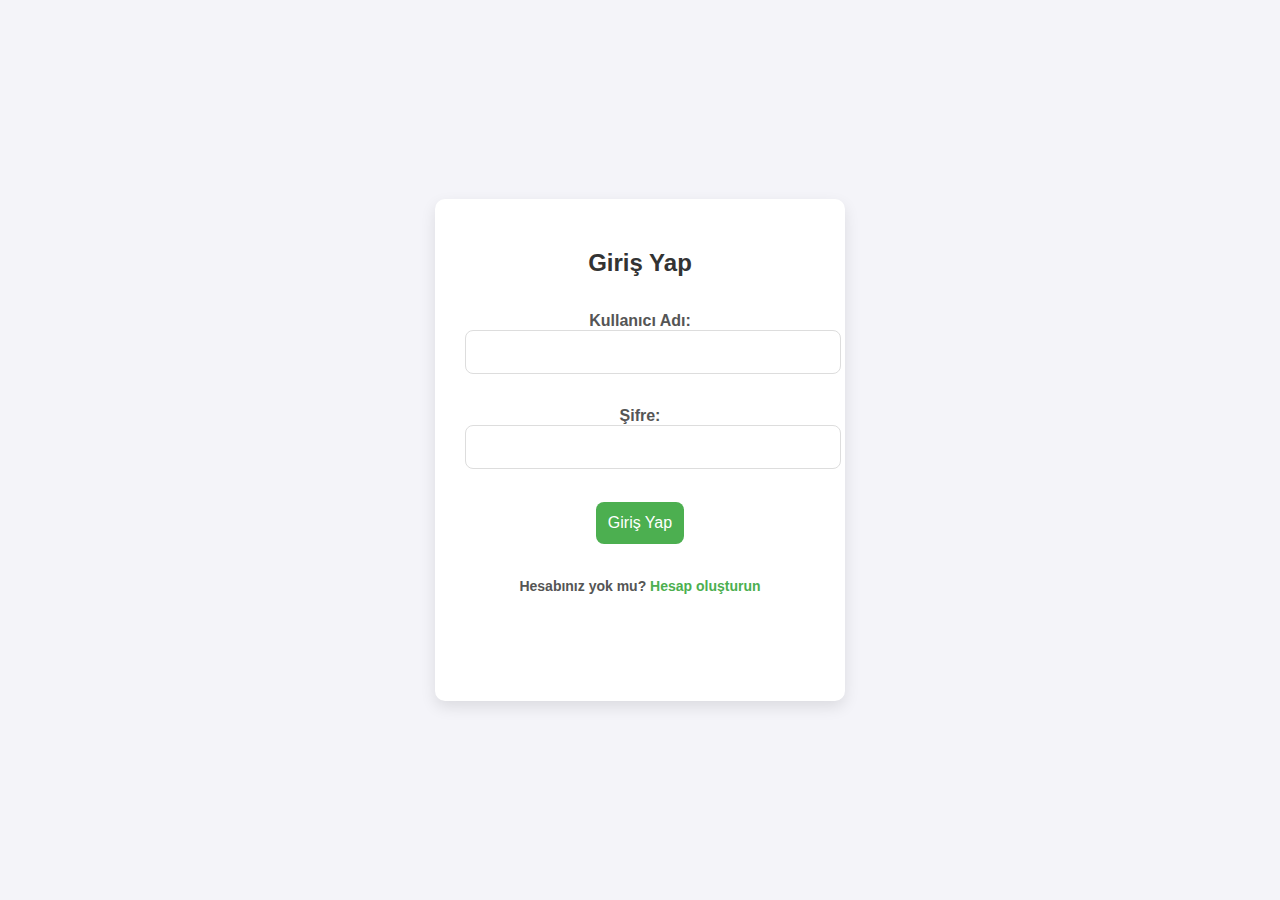
<file: index.html>
<!DOCTYPE html>
<html lang="tr">
<head>
    <meta charset="UTF-8">
    <meta name="viewport" content="width=device-width, initial-scale=1.0">
    <title>Giriş Yap</title>
    <script src="login.js" defer></script>
    <link rel="stylesheet" href="style.css">
    <!-- Font Awesome'ı dahil ediyoruz -->
    <link rel="stylesheet" href="https://cdnjs.cloudflare.com/ajax/libs/font-awesome/6.0.0-beta3/css/all.min.css">
</head>
<body class="day">
    <div class="container">
        <h2>Giriş Yap</h2>
        <form id="loginForm">
            <label for="username">Kullanıcı Adı:</label>
            <input type="text" id="username" name="username" required><br><br>
            
            <label for="password">Şifre:</label>
            <input type="password" id="password" name="password" required><br><br>
            
            <button type="submit">Giriş Yap</button>
        </form>

        <h3>Hesabınız yok mu? <a href="register.html">Hesap oluşturun</a></h3>
        <h4 id="welcomeMessage"></h4> <!-- Hoş geldiniz mesajı -->
    </div>








<style>
    /* Genel stil ayarları */
body {
    font-family: Arial, sans-serif;
    margin: 0;
    padding: 0;
    display: flex;
    justify-content: center;
    align-items: center;
    height: 100vh;
    transition: background-color 0.5s ease, color 0.5s ease; /* Arka plan değişim animasyonu */
}

/* Gece ve gündüz modu arka plan renk değişimi */
body.day {
    background-color: #f4f4f9;
    color: #333;
}

body.night {
    background-color: #333;
    color: #f4f4f9;
}

/* Konteyneri ortalama */
.container {
    background-color: #ffffff;
    padding: 30px;
    border-radius: 10px;
    box-shadow: 0 6px 15px rgba(0, 0, 0, 0.1);
    width: 350px;
    display: flex;
    flex-direction: column;
    gap: 20px;
    text-align: center;

    /* Yazılar için animasyon ekliyoruz */
    animation: slideUp 1s ease-out; /* Aşağıdan yukarıya animasyon */
}

/* Yazıları aşağıdan yukarıya doğru kaydıran animasyon */
@keyframes slideUp {
    0% {
        transform: translateY(100px);
        opacity: 0;
    }
    100% {
        transform: translateY(0);
        opacity: 1;
    }
}

/* Başlık stilleri */
h2 {
    margin-bottom: 15px;
}

/* Etiket stilleri */
label {
    font-weight: bold;
    color: #555;
}

/* Input alanları stilleri */
input[type="text"],
input[type="password"] {
    padding: 12px;
    font-size: 16px;
    border: 1px solid #ddd;
    border-radius: 8px;
    width: 100%;
    margin-bottom: 15px;
}

/* Button stilleri */
button {
    background-color: #4CAF50;
    color: white;
    padding: 12px;
    border: none;
    border-radius: 8px;
    font-size: 16px;
    cursor: pointer;
    transition: background-color 0.3s;
}

button:hover {
    background-color: #45a049;
}

/* Bağlantı metni stilleri */
h3 {
    font-size: 14px;
    color: #555;
}

a {
    color: #4CAF50;
    text-decoration: none;
}

a:hover {
    text-decoration: underline;
}

/* Gece/Gündüz mod butonunun stili */
#toggleMode {
    background-color: transparent;
    color: #333;
    padding: 10px;
    border: 2px solid #333;
    border-radius: 50%;
    cursor: pointer;
    font-size: 24px;
    transition: background-color 0.3s, color 0.3s;
    display: flex;
    justify-content: center;
    align-items: center;
    width: 40px; /* Küçük boyut */
    height: 40px; /* Küçük boyut */
    margin-top: 20px;
}

#toggleMode:hover {
    background-color: #333;
    color: white;
}

/* Gece ve gündüz simgeleri */
#modeIcon {
    font-size: 20px; /* İkon büyüklüğü */
    transition: transform 0.3s ease;
}

</style>













    <script>
        // Giriş formu işlemleri
        document.getElementById('loginForm').addEventListener('submit', function(e) {
            e.preventDefault();
            const username = document.getElementById('username').value;
            const password = document.getElementById('password').value;

            // Kullanıcıyı localStorage'dan alıyoruz
            const user = JSON.parse(localStorage.getItem(username));

            console.log('Giriş Yapılan Kullanıcı:', username);
            console.log('Girilen Şifre:', password);
            console.log('LocalStorage Kullanıcı:', user);

            // Operatör kullanıcıları tanımlıyoruz
            const operators = [
                { username: "uras", password: "saru" },
                { username: "inan", password: "812323" }
            ];

            // Kullanıcının giriş bilgileri kontrolü
            if (user && user.password === password) {
                console.log('Kullanıcı Giriş Başarılı!');

                // Kullanıcı giriş yaptıysa bilgilerini kaydediyoruz
                localStorage.setItem('loggedInUser', username);

                // Eğer kullanıcı operatörse, yetkisini kaydediyoruz
                let isOperator = false;
                for (let operator of operators) {
                    if (operator.username === username && operator.password === password) {
                        isOperator = true;
                        console.log('Operatör Girişi Başarılı!');
                        break;
                    }
                }

                localStorage.setItem('isOperator', isOperator.toString());

                alert("Başarıyla giriş yaptınız!");
                window.location.href = "anasayfa.html";  // Ana sayfaya yönlendir
            } else {
                console.log('Kullanıcı Adı veya Şifre Hatalı!');
                alert("Kullanıcı adı veya şifre yanlış!");
            }
        });

        // Sayfa yüklendiğinde, giriş yapmış kullanıcıyı kontrol et
        window.addEventListener('load', function() {
            const loggedInUser = localStorage.getItem('loggedInUser');
            if (loggedInUser) {
                // Eğer giriş yapmış bir kullanıcı varsa, hoş geldiniz mesajı göster
                document.getElementById('welcomeMessage').textContent = `Hoş geldiniz, ${loggedInUser}!`;
            }
        });
    </script>
</body>
</html>
</file>
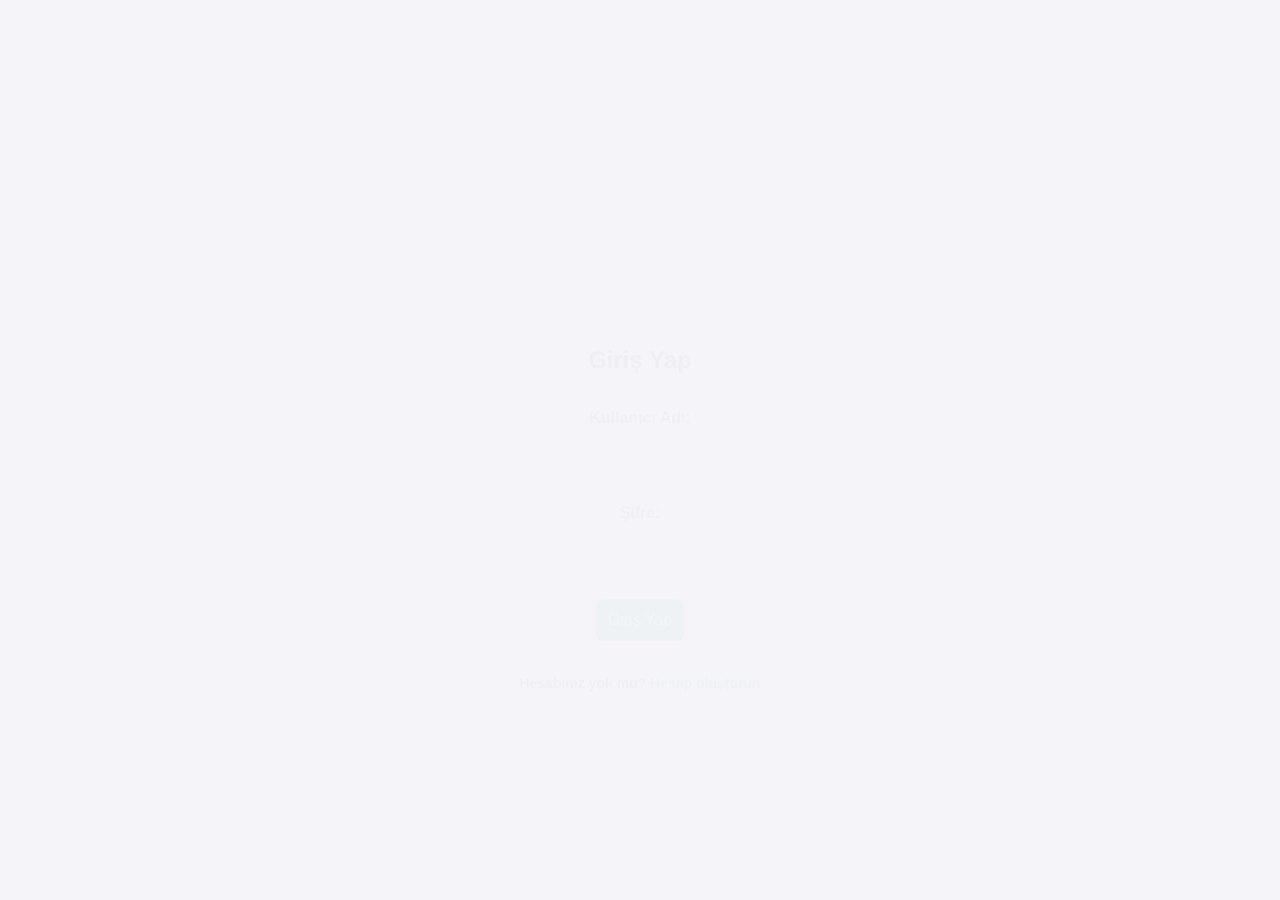
<file: anasayfa.html>
<!DOCTYPE html>
<html lang="tr">
<head>
    <meta charset="UTF-8">
    <meta name="viewport" content="width=device-width, initial-scale=1.0">
    <title>Dersler</title>
    <link rel="stylesheet" href="https://cdnjs.cloudflare.com/ajax/libs/font-awesome/6.0.0-beta3/css/all.min.css">
        <script src="anasayfa.js" defer></script>
    <style>
              body {
            margin: 0;
            font-family: 'Arial', sans-serif;
            background: linear-gradient(45deg, #ff6b81, #ffd700, #4caf50, #3498db);
            background-size: 400% 400%;
            animation: gradientAnimation 10s ease infinite;
            color: #fff;
            text-align: center;
            overflow: hidden;
            transition: background-color 0.5s ease, color 0.5s ease;
        }

        /* Animasyonlu arka plan */
        @keyframes gradientAnimation {
            0% {
                background-position: 0% 50%;
            }
            50% {
                background-position: 100% 50%;
            }
            100% {
                background-position: 0% 50%;
            }
        }

        /* Gece modunda kullanılacak animasyon */
        @keyframes nightModeAnimation {
            0% {
                background-position: 0% 50%;
            }
            50% {
                background-position: 100% 50%;
            }
            100% {
                background-position: 0% 50%;
            }
        }

        /* Gece Modu */
        .night-mode {
            background: linear-gradient(45deg, #2f2f2f, #1c1c1c, #3c3c3c, #212121);
            background-size: 400% 400%;
            animation: nightModeAnimation 10s ease infinite;
            color: #ccc;
        }

        /* Başlıklar */
        header {
            padding-top: 100px;
        }

        header h1 {
            font-size: 50px;
            margin: 0;
            color: #fff;
            text-shadow: 3px 3px 10px rgba(0, 0, 0, 0.7);
        }

        header h2 {
            font-size: 28px;
            color: #fff;
            text-shadow: 2px 2px 8px rgba(0, 0, 0, 0.5);
        }

        /* Butonlar için stil */
        .button-container {
            margin: 30px;
            display: inline-block;
        }

        button.btn {
            background-color: rgba(255, 255, 255, 0.8);
            color: #333;
            font-size: 20px;
            padding: 15px 32px;
            border: none;
            border-radius: 50px;
            cursor: pointer;
            transition: all 0.3s ease;
            box-shadow: 0 4px 6px rgba(0, 0, 0, 0.2);
        }

        button.btn:hover {
            background-color: #3498db;
            color: white;
            transform: scale(1.1);
            box-shadow: 0 8px 15px rgba(0, 0, 0, 0.4);
        }

        button.btn:active {
            transform: scale(0.98);
        }

        /* Gece modu butonu konumlandırma */
        #nightModeButton {
            position: fixed;
            top: 40px;
            left: 50%;
            transform: translateX(-50%);
            width: 50px;
            height: 50px;
            border-radius: 50%;
            background-color: #333;
            color: white;
            border: none;
            display: flex;
            justify-content: center;
            align-items: center;
            font-size: 25px;
            cursor: pointer;
        }

        #nightModeButton:hover {
            background-color: #3498db;
            transform: scale(1.1);
        }

        #nightModeButton:active {
            transform: scale(0.98);
        }

        /* Çıkış butonu konumlandırma */
        #logoutButton {
            position: fixed;
            top: 20px;
            right: 20px;
            background-color: #ff4d4d;
            color: white;
            border: none;
            padding: 12px 20px;
            border-radius: 50px;
            cursor: pointer;
            font-size: 18px;
        }

        #logoutButton:hover {
            background-color: #e60000;
        }

        /* Mobil uyumlu */
        @media screen and (max-width: 600px) {
            header h1 {
                font-size: 40px;
            }

            header h2 {
                font-size: 20px;
            }

            button.btn {
                font-size: 18px;
                padding: 12px 24px;
            }

            #nightModeButton {
                font-size: 25px;
                padding: 12px;
            }

            #logoutButton {
                font-size: 16px;
                padding: 10px 18px;
            }
        }
    </style>
</head>
<body>
    <header>
        <h1>Ana Sayfa</h1>
        <h2>Lütfen istediğiniz dersi seçin</h2>
    </header>
    <a href="index.html">
    <button id="logoutButton">Çıkış Yap</button> <!-- Çıkış Butonu -->
    </a>

    <!-- Ders Butonları -->
    <div class="button-container">
        <a href="sosyal.html">
            <button class="btn">Sosyal Bilgiler</button>
        </a>
    </div>
    <div class="button-container">
        <a href="fen.html">
            <button class="btn">Fen Bilimleri</button>
        </a>
    </div>
    <div class="button-container">
        <a href="türkçe.html">
            <button class="btn">Türkçe</button>
        </a>
    </div>
    <div class="button-container">
        <a href="matematik.html">
            <button class="btn">Matematik</button>
        </a>
    </div>
    <div class="button-container">
        <a href="proje.html">
            <button class="btn">Proje</button>
        </a>
    </div>

    <!-- Ödev Ekleme Bölümü -->
    <div class="button-container" id="homeworkContainer" style="display: none;">
        <h3>Ödev Ekle</h3>
        <textarea id="homeworkInput" rows="4" cols="50" placeholder="Ödevinizi buraya yazın..."></textarea><br>
        <button class="btn" id="saveHomeworkButton">Ödevi Kaydet</button>
        <ul id="homeworkDisplay"></ul> <!-- Ödevler burada gösterilecek -->
    </div>

    <div class="button-container">
        <button id="nightModeButton">
            <i class="fas fa-moon"></i>
        </button>
    </div>

    <script src="anasayfa.js"></script>
</body>
</html>
</file>
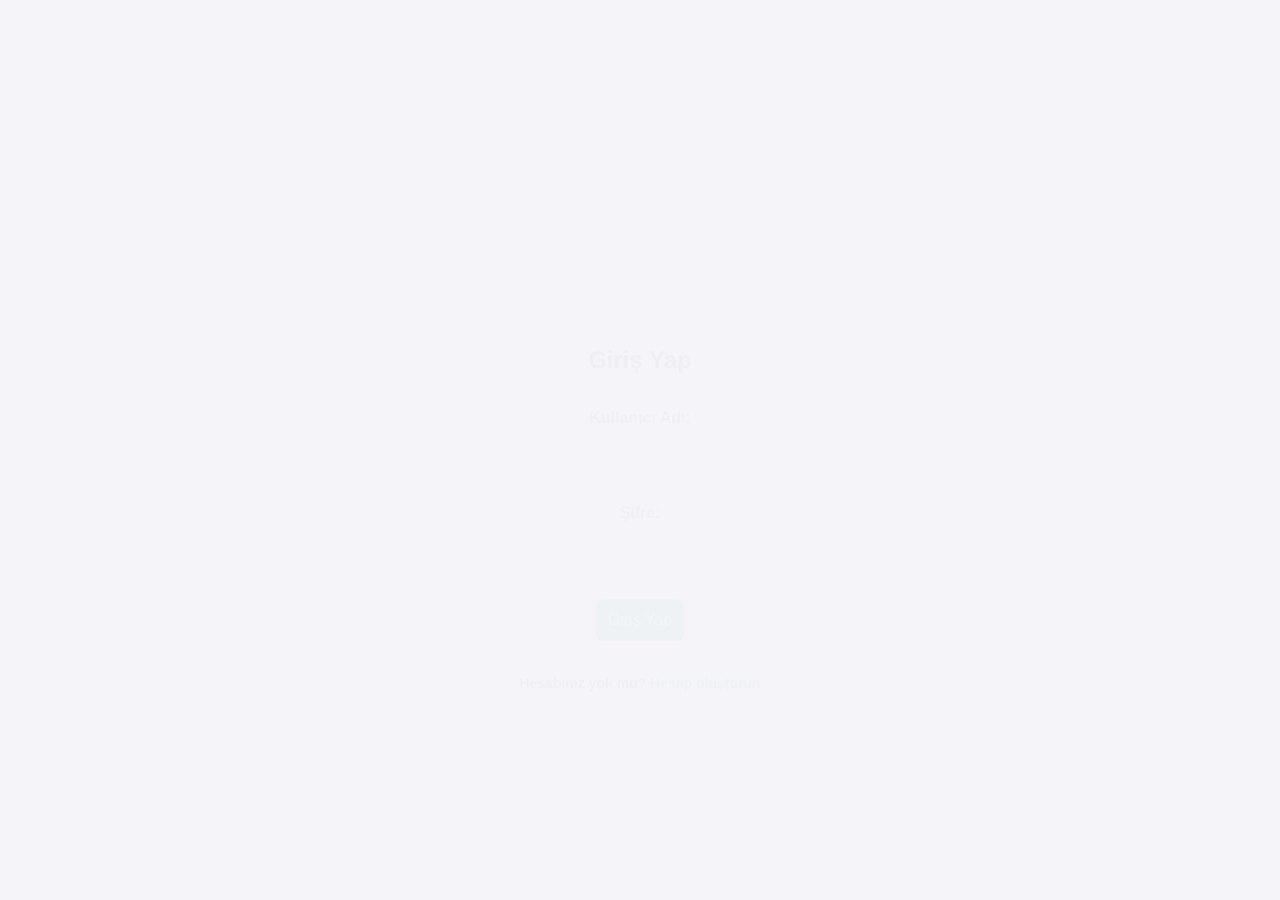
<file: fen.html>
<!DOCTYPE html>
<html lang="tr">
<head>
    <meta charset="UTF-8">
    <meta name="viewport" content="width=device-width, initial-scale=1.0">
    <title>Fen Bilimleri Ödev Takip Tablosu</title>
    <link rel="icon" href="favicon.ico" type="image/x-icon">
    <link rel="stylesheet" href="https://cdnjs.cloudflare.com/ajax/libs/font-awesome/6.0.0-beta3/css/all.min.css">
    <style>
        body {
            font-family: Arial, sans-serif;
            background: #e8f5e9; /* Yeşil tonları */
            margin: 0;
            padding: 0;
            color: #333;
        }

        .container {
            width: 80%;
            margin: 0 auto;
            padding: 20px;
            background-color: #fff;
            box-shadow: 0 2px 10px rgba(0, 0, 0, 0.1);
            margin-top: 50px;
            border-radius: 10px;
        }

        table {
            width: 100%;
            border-collapse: collapse;
        }

        th, td {
            padding: 10px;
            text-align: left;
            border: 1px solid #8bc34a; /* Yeşil tonunda sınırlar */
        }

        th {
            background-color: #c8e6c9; /* Açık yeşil */
        }

        td[contenteditable="true"] {
            background-color: #e8f5e9;
            cursor: pointer;
        }

        footer {
            text-align: center;
            margin-top: 50px;
            font-size: 14px;
        }

        #saveButton {
            padding: 10px 20px;
            background-color: #388e3c; /* Yeşil buton */
            color: white;
            border: none;
            cursor: pointer;
            font-size: 16px;
            margin-top: 20px;
        }

        #saveButton:hover {
            background-color: #2e7d32; /* Koyu yeşil hover efekti */
        }

        /* Renk Paleti */
        :root {
            --primary-color: #388e3c; /* Yeşil Tema */
            --secondary-color: #81c784;
            --accent-color: #4caf50;
            --background-light: #e8f5e9;
            --background-dark: #2c3e50;
            --text-light: #ffffff;
            --text-dark: #000000;
            --text-muted: #607d8b;
        }

        body {
            font-family: Arial, sans-serif;
            margin: 0;
            padding: 0;
            background: linear-gradient(270deg, #66bb6a, #43a047); /* Yeşil gradyanı */
            background-size: 400% 400%;
            animation: bgMove 10s infinite alternate;
            color: var(--primary-color);
            transition: background-color 0.3s, color 0.3s;
        }

        @keyframes bgMove {
            0% { background-position: 0% 50%; }
            100% { background-position: 100% 50%; }
        }

        .container {
            max-width: 800px;
            margin: auto;
            background: white;
            padding: 20px;
            border-radius: 10px;
            box-shadow: 0 0 10px rgba(0, 0, 0, 0.1);
            opacity: 0;
            transform: translateY(50px);
            animation: fadeUp 1s forwards ease-out;
        }

        h1, button, table, footer {
            opacity: 0;
            transform: translateY(50px);
            animation: fadeUp 1s forwards ease-out;
        }

        h1 { animation-delay: 0.2s; }
        button { animation-delay: 0.4s; }
        table { animation-delay: 0.6s; }
        footer { animation-delay: 0.8s; }

        @keyframes fadeUp {
            100% {
                opacity: 1;
                transform: translateY(0);
            }
        }

        footer {
            text-align: center;
            font-size: 14px;
            color: var(--primary-color);
            margin-top: 30px;
        }

        .readonly {
            color: var(--text-muted);
        }

        p {
            color: #000000;
        }
    </style>
</head>
<body>
    <div class="container">
        <h1>Fen Bilimleri Ödev Takip</h1>
        <div id="welcomeMessage"></div>
        <table>
            <tr>
                <th>Aktif Ödevler</th>
                <th>Hangi Kitaptan</th>
                <th>Nerelerden</th>
            </tr>
            <tr>
                <td id="assignment1" class="readonly">Ödev Yok</td>
                <td class="readonly">Ödev Yok</td>
                <td class="readonly">Ödev Yok</td>
            </tr>
            <tr>
                <td id="assignment2" class="readonly">Ödev Yok</td>
                <td class="readonly">Ödev Yok</td>
                <td class="readonly">Ödev Yok</td>
            </tr>
            <tr>
                <td id="assignment3" class="readonly">Ödev Yok</td>
                <td class="readonly">Ödev Yok</td>
                <td class="readonly">Ödev Yok</td>
            </tr>
        </table>

        <button id="saveButton">Kaydet</button>
    </div>

    <footer>
        <p>&copy; 2025 Fen Bilimleri Ödev Takip | Tüm hakları saklıdır.</p>
    </footer>

    <script>
        window.addEventListener('load', function() {
            const loggedInUser = localStorage.getItem('loggedInUser');
            const welcomeMessage = document.getElementById('welcomeMessage');
            const saveButton = document.getElementById('saveButton');

            if (loggedInUser) {
                welcomeMessage.textContent = `Hoş geldiniz, ${loggedInUser}!`;

                // Sadece operatörlerin ödevleri değiştirmesine izin ver
                if (loggedInUser === 'uras' || loggedInUser === 'inan') {
                    document.getElementById('assignment1').contentEditable = true;
                    document.getElementById('assignment2').contentEditable = true;
                    document.getElementById('assignment3').contentEditable = true;

                    // Kaydet butonunun etkinleştirilmesi
                    saveButton.disabled = false;
                } else {
                    // Diğer kullanıcılar için kaydet butonunu devre dışı bırak
                    saveButton.disabled = true;
                }
            } else {
                window.location.href = 'index.html'; // Giriş yapılmadıysa yönlendir
            }

            // Ödevler kaydedildiğinde, localStorage'a kaydet
            saveButton.addEventListener('click', function() {
                if (loggedInUser === 'uras' || loggedInUser === 'inan') {
                    // Ödevlerin içeriğini al
                    const assignment1 = document.getElementById('assignment1').textContent;
                    const assignment2 = document.getElementById('assignment2').textContent;
                    const assignment3 = document.getElementById('assignment3').textContent;

                    // Ödevleri localStorage'a kaydet
                    localStorage.setItem('assignment1', assignment1);
                    localStorage.setItem('assignment2', assignment2);
                    localStorage.setItem('assignment3', assignment3);

                    alert('Ödevler kaydedildi!');
                } else {
                    alert('Sadece operatörler bu işlemi yapabilir.');
                }
            });

            // Sayfa yüklendiğinde, daha önce kaydedilen ödevleri yükle
            const savedAssignment1 = localStorage.getItem('assignment1');
            const savedAssignment2 = localStorage.getItem('assignment2');
            const savedAssignment3 = localStorage.getItem('assignment3');

            if (savedAssignment1) document.getElementById('assignment1').textContent = savedAssignment1;
            if (savedAssignment2) document.getElementById('assignment2').textContent = savedAssignment2;
            if (savedAssignment3) document.getElementById('assignment3').textContent = savedAssignment3;
        });
    </script>
</body>
</html>
</file>
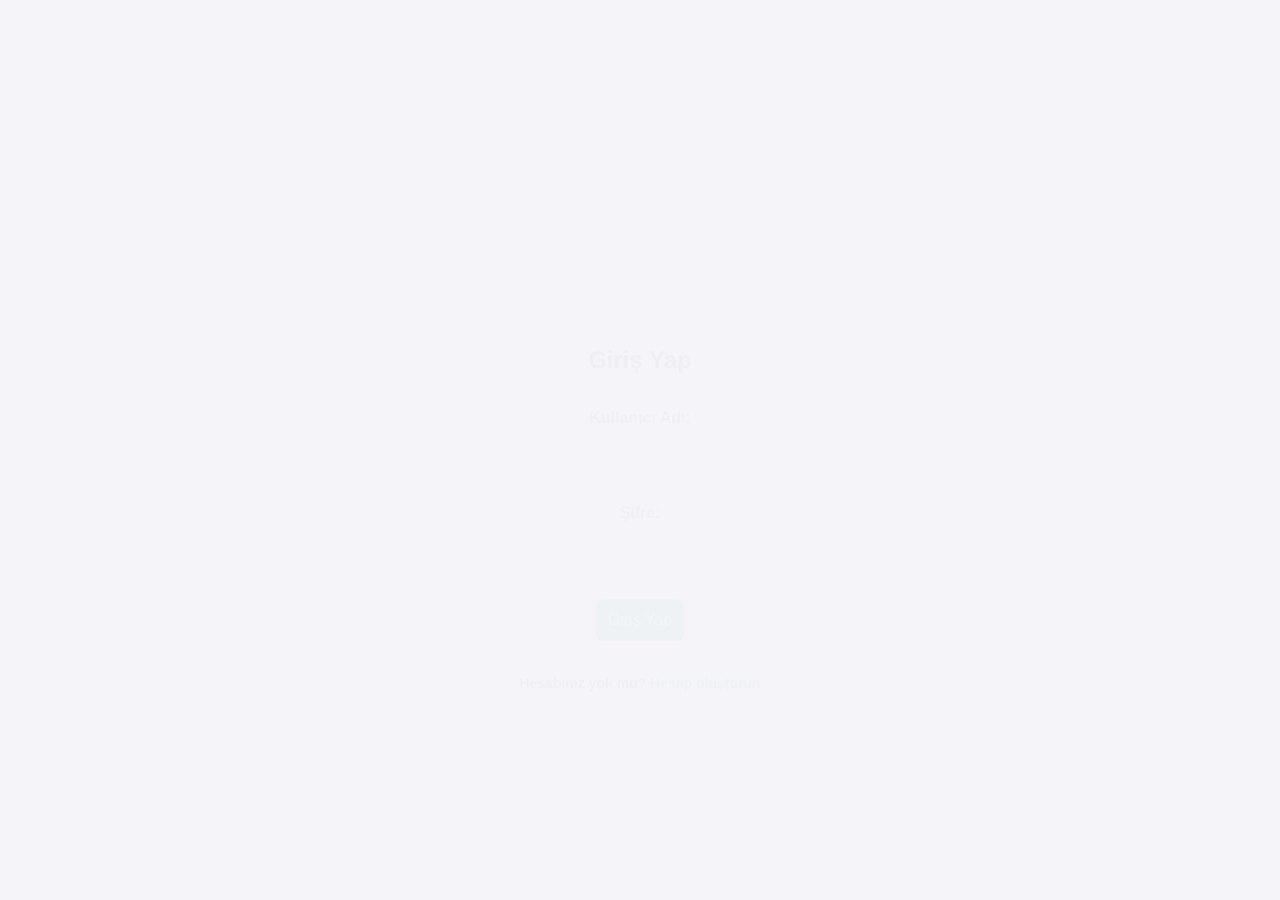
<file: matematik.html>
<!DOCTYPE html>
<html lang="tr">
<head>
    <meta charset="UTF-8">
    <meta name="viewport" content="width=device-width, initial-scale=1.0">
    <title>Matematik Ödev Takip Tablosu</title>
    <link rel="icon" href="favicon.ico" type="image/x-icon">
    <link rel="stylesheet" href="https://cdnjs.cloudflare.com/ajax/libs/font-awesome/6.0.0-beta3/css/all.min.css">
    <style>
        body {
            font-family: Arial, sans-serif;
            background: #f4f4f4;
            margin: 0;
            padding: 0;
            color: #333;
        }

        .container {
            width: 80%;
            margin: 0 auto;
            padding: 20px;
            background-color: #fff;
            box-shadow: 0 2px 10px rgba(0, 0, 0, 0.1);
            margin-top: 50px;
        }

        table {
            width: 100%;
            border-collapse: collapse;
        }

        th, td {
            padding: 10px;
            text-align: left;
            border: 1px solid #ccc;
        }

        th {
            background-color: #f7f7f7;
        }

        td[contenteditable="true"] {
            background-color: #e1f5fe;
            cursor: pointer;
        }

        footer {
            text-align: center;
            margin-top: 50px;
            font-size: 14px;
        }

        #saveButton {
            padding: 10px 20px;
            background-color: #4caf50;
            color: white;
            border: none;
            cursor: pointer;
            font-size: 16px;
            margin-top: 20px;
        }

        #saveButton:hover {
            background-color: #45a049;
        }
        /* Renk Paleti */
        :root {
            --primary-color: #e64a19; /* Kapalı Turuncu Tema */
            --secondary-color: #d32f2f;
            --accent-color: #fbc02d;
            --background-light: #e3f2fd;
            --background-dark: #2c3e50;
            --text-light: #ffffff;
            --text-dark: #000000;
            --text-muted: #607d8b;
        }

        body {
            font-family: Arial, sans-serif;
            margin: 0;
            padding: 0;
            background: linear-gradient(270deg, #ff7043, #ff5722);
            background-size: 400% 400%;
            animation: bgMove 10s infinite alternate;
            color: var(--primary-color);
            transition: background-color 0.3s, color 0.3s;
        }

        @keyframes bgMove {
            0% { background-position: 0% 50%; }
            100% { background-position: 100% 50%; }
        }

        /* Gece Modu Arka Plan Animasyonu */
        @keyframes nightBackground {
            0% {
                background: linear-gradient(45deg, #2c3e50, #34495e, #7f8c8d, #95a5a6);
            }
            50% {
                background: linear-gradient(45deg, #2f3640, #4e5d6c, #8e979f, #7f8c8d);
            }
            100% {
                background: linear-gradient(45deg, #2c3e50, #34495e, #7f8c8d, #95a5a6);
            }
        }

        .container {
            max-width: 800px;
            margin: auto;
            background: white;
            padding: 20px;
            border-radius: 10px;
            box-shadow: 0 0 10px rgba(0, 0, 0, 0.1);
            opacity: 0;
            transform: translateY(50px);
            animation: fadeUp 1s forwards ease-out;
        }

        h1, button, table, footer {
            opacity: 0;
            transform: translateY(50px);
            animation: fadeUp 1s forwards ease-out;
        }

        h1 { animation-delay: 0.2s; }
        button { animation-delay: 0.4s; }
        table { animation-delay: 0.6s; }
        footer { animation-delay: 0.8s; }

        @keyframes fadeUp {
            100% {
                opacity: 1;
                transform: translateY(0);
            }
        }

        /* Gece/Gündüz Modu */
        body.dark-mode {
            background: linear-gradient(45deg, #2c3e50, #34495e, #7f8c8d, #95a5a6);
            animation: nightBackground 10s infinite alternate;
            color: var(--text-light);
        }

        .container.dark-mode {
            background-color: #34495e;
        }

        /* Tablo ve Butonlar */
        table {
            width: 100%;
            border-collapse: collapse;
            margin-top: 20px;
        }

        table, th, td {
            border: 1px solid var(--primary-color);
        }

        th, td {
            padding: 10px;
            text-align: left;
        }

        th {
            background: var(--accent-color);
            color: var(--text-light);
        }

        td {
            background-color: #bbdefb;
        }

        td.readonly {
            background-color: #e1f5fe;
            font-style: italic;
        }

        /* Gece/Gündüz Modu Butonu */
        #mode-toggle {
            background-color: var(--secondary-color);
            color: var(--text-light);
            padding: 10px 20px;
            border: none;
            cursor: pointer;
            margin-top: 20px;
            font-size: 20px;
            transition: background-color 0.3s;
            display: flex;
            align-items: center;
            justify-content: center;
        }

        #mode-toggle:hover {
            background-color: #c2185b;
        }

        #mode-toggle .icon {
            margin-right: 10px;
        }

        footer {
            text-align: center;
            font-size: 14px;
            color: var(--primary-color);
            margin-top: 30px;
        }

        /* Ödev Yok yazılarının renk düzeni */
        .readonly {
            color: var(--text-muted);
        }

        body.dark-mode .readonly {
            color: var(--text-dark);
        }
        p{
            color: #000000;
        }

    </style>
</head>
<body>
    <div class="container">
        <h1>Matematik Ödev Takip</h1>
        <div id="welcomeMessage"></div>
        <table>
            <tr>
                <th>Aktif Ödevler</th>
                <th>Hangi Kitaptan</th>
                <th>Nerelerden</th>
            </tr>
            <tr>
                <td id="assignment1" class="readonly">Ödev Yok</td>
                <td class="readonly">Ödev Yok</td>
                <td class="readonly">Ödev Yok</td>
            </tr>
            <tr>
                <td id="assignment2" class="readonly">Ödev Yok</td>
                <td class="readonly">Ödev Yok</td>
                <td class="readonly">Ödev Yok</td>
            </tr>
            <tr>
                <td id="assignment3" class="readonly">Ödev Yok</td>
                <td class="readonly">Ödev Yok</td>
                <td class="readonly">Ödev Yok</td>
            </tr>
        </table>

        <button id="saveButton">Kaydet</button>
    </div>

    <footer>
        <p>&copy; 2025 Matematik Ödev Takip | Tüm hakları saklıdır.</p>
    </footer>

    <script>
        window.addEventListener('load', function() {
            const loggedInUser = localStorage.getItem('loggedInUser');
            const welcomeMessage = document.getElementById('welcomeMessage');
            const saveButton = document.getElementById('saveButton');

            if (loggedInUser) {
                welcomeMessage.textContent = `Hoş geldiniz, ${loggedInUser}!`;

                // Sadece operatörlerin ödevleri değiştirmesine izin ver
                if (loggedInUser === 'uras' || loggedInUser === 'inan') {
                    document.getElementById('assignment1').contentEditable = true;
                    document.getElementById('assignment2').contentEditable = true;
                    document.getElementById('assignment3').contentEditable = true;

                    // Kaydet butonunun etkinleştirilmesi
                    saveButton.disabled = false;
                } else {
                    // Diğer kullanıcılar için kaydet butonunu devre dışı bırak
                    saveButton.disabled = true;
                }
            } else {
                window.location.href = 'index.html'; // Giriş yapılmadıysa yönlendir
            }

            // Ödevler kaydedildiğinde, localStorage'a kaydet
            saveButton.addEventListener('click', function() {
                if (loggedInUser === 'uras' || loggedInUser === 'inan') {
                    // Ödevlerin içeriğini al
                    const assignment1 = document.getElementById('assignment1').textContent;
                    const assignment2 = document.getElementById('assignment2').textContent;
                    const assignment3 = document.getElementById('assignment3').textContent;

                    // Ödevleri localStorage'a kaydet
                    localStorage.setItem('assignment1', assignment1);
                    localStorage.setItem('assignment2', assignment2);
                    localStorage.setItem('assignment3', assignment3);

                    alert('Ödevler kaydedildi!');
                } else {
                    alert('Sadece operatörler bu işlemi yapabilir.');
                }
            });

            // Sayfa yüklendiğinde, daha önce kaydedilen ödevleri yükle
            const savedAssignment1 = localStorage.getItem('assignment1');
            const savedAssignment2 = localStorage.getItem('assignment2');
            const savedAssignment3 = localStorage.getItem('assignment3');

            if (savedAssignment1) document.getElementById('assignment1').textContent = savedAssignment1;
            if (savedAssignment2) document.getElementById('assignment2').textContent = savedAssignment2;
            if (savedAssignment3) document.getElementById('assignment3').textContent = savedAssignment3;
        });
    </script>
</body>
</html>
</file>
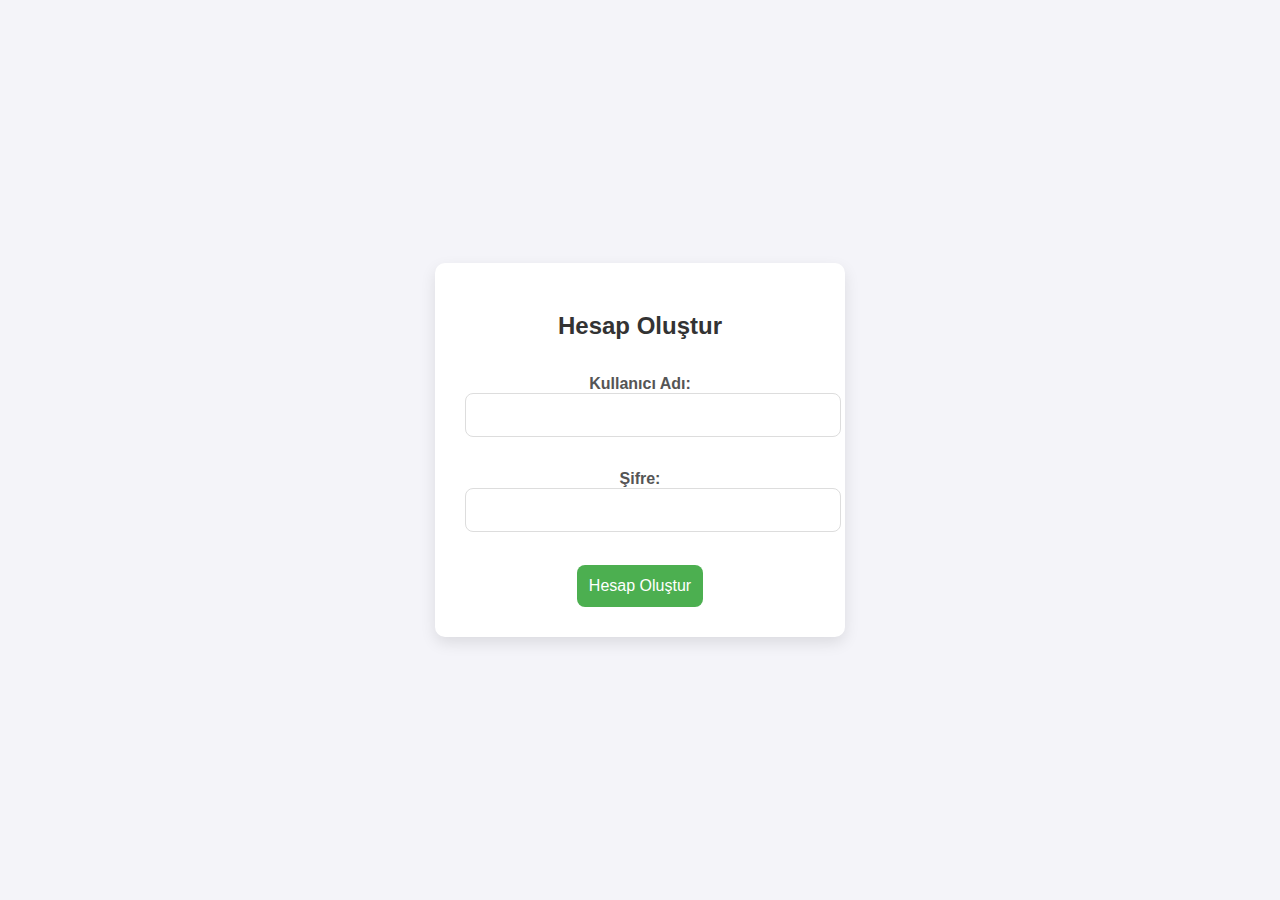
<file: register.html>
<!DOCTYPE html>
<html lang="tr">
<head>
    <meta charset="UTF-8">
    <meta name="viewport" content="width=device-width, initial-scale=1.0">
    <title>Hesap Oluştur</title>
    <script src="register.js" defer></script> <!-- JavaScript dosyasını dahil ediyoruz -->
    <link rel="stylesheet" href="register.css">
</head>
<body class="day"> <!-- Gündüz modu başlangıçta -->
    <div class="container">
        <h2>Hesap Oluştur</h2>
        <form id="registerForm">
            <label for="newUsername">Kullanıcı Adı:</label>
            <input type="text" id="newUsername" name="newUsername" required><br><br>

            <label for="newPassword">Şifre:</label>
            <input type="password" id="newPassword" name="newPassword" required><br><br>

            <button type="submit">Hesap Oluştur</button>
        </form>
    </div>
</body>
</html>
</file>
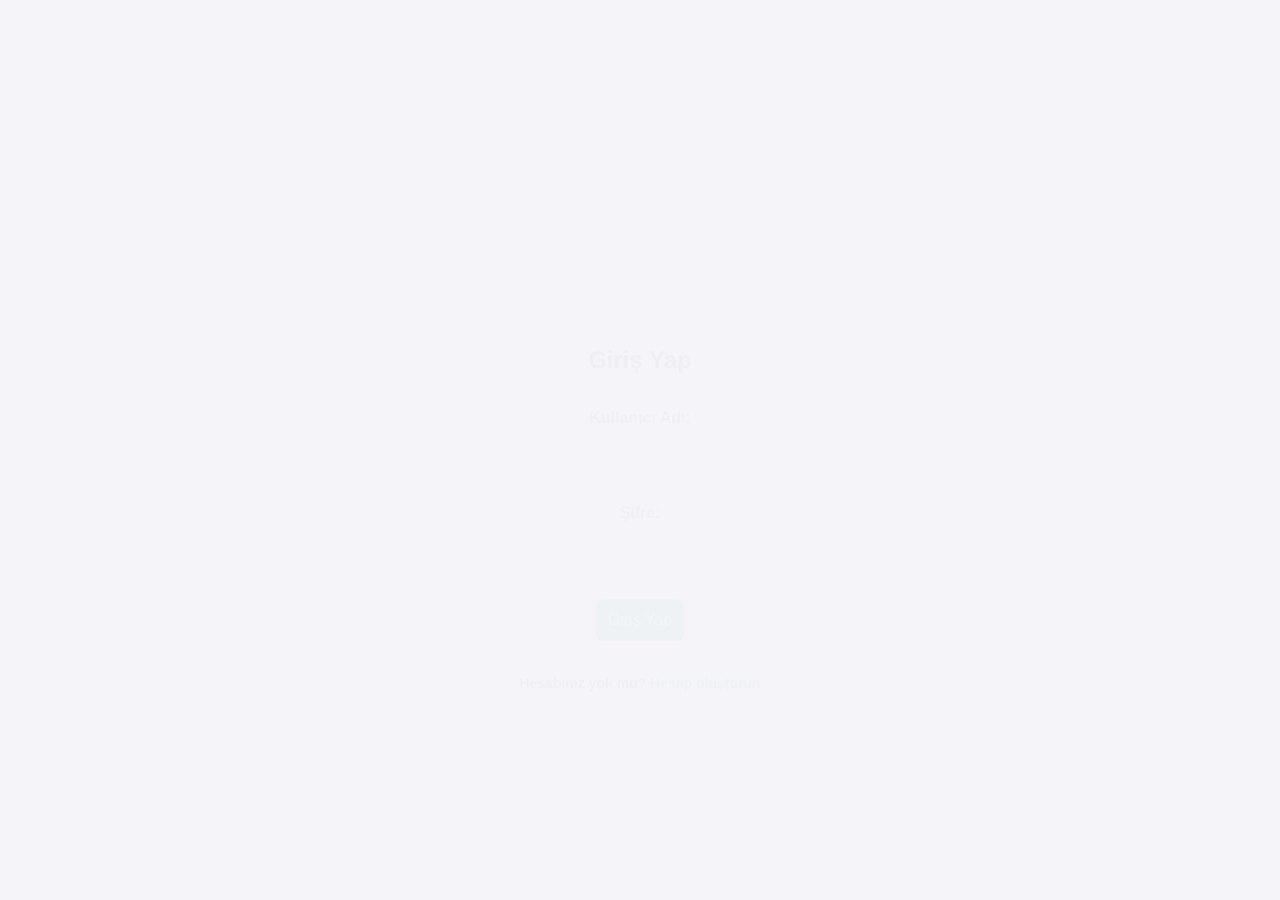
<file: sosyal.html>
<!DOCTYPE html>
<html lang="tr">
<head>
    <meta charset="UTF-8">
    <meta name="viewport" content="width=device-width, initial-scale=1.0">
    <title>Sosyal Bilgiler Ödev Takip Tablosu</title>
    <link rel="icon" href="favicon.ico" type="image/x-icon">
    <link rel="stylesheet" href="https://cdnjs.cloudflare.com/ajax/libs/font-awesome/6.0.0-beta3/css/all.min.css">
    <style>
        /* Mavi Tema Renk Paleti */
        :root {
            --primary-color: #2196F3; /* Mavi Tema */
            --secondary-color: #1976D2;
            --accent-color: #03A9F4;
            --background-light: #e3f2fd;
            --background-dark: #2c3e50;
            --text-light: #ffffff;
            --text-dark: #000000;
            --text-muted: #607d8b;
        }

        body {
            font-family: Arial, sans-serif;
            margin: 0;
            padding: 0;
            background: linear-gradient(270deg, #2196F3, #1976D2);
            background-size: 400% 400%;
            animation: bgMove 10s infinite alternate;
            color: var(--primary-color);
            transition: background-color 0.3s, color 0.3s;
        }

        @keyframes bgMove {
            0% { background-position: 0% 50%; }
            100% { background-position: 100% 50%; }
        }

        .container {
            width: 80%;
            margin: 0 auto;
            padding: 20px;
            background-color: #fff;
            box-shadow: 0 2px 10px rgba(0, 0, 0, 0.1);
            margin-top: 50px;
            border-radius: 10px;
        }

        table {
            width: 100%;
            border-collapse: collapse;
        }

        th, td {
            padding: 10px;
            text-align: left;
            border: 1px solid #ccc;
        }

        th {
            background-color: #f7f7f7;
        }

        td[contenteditable="true"] {
            background-color: #e1f5fe;
            cursor: pointer;
        }

        footer {
            text-align: center;
            margin-top: 50px;
            font-size: 14px;
        }

        #saveButton {
            padding: 10px 20px;
            background-color: #4caf50;
            color: white;
            border: none;
            cursor: pointer;
            font-size: 16px;
            margin-top: 20px;
        }

        #saveButton:hover {
            background-color: #45a049;
        }

        /* Gece/Gündüz Modu */
        body.dark-mode {
            background: linear-gradient(45deg, #2c3e50, #34495e, #7f8c8d, #95a5a6);
            animation: nightBackground 10s infinite alternate;
            color: var(--text-light);
        }

        .container.dark-mode {
            background-color: #34495e;
        }

        footer {
            text-align: center;
            font-size: 14px;
            color: var(--primary-color);
            margin-top: 30px;
        }

        .readonly {
            color: var(--text-muted);
        }

        body.dark-mode .readonly {
            color: var(--text-dark);
        }

        p {
            color: #000000;
        }
                /* Renk Paleti */
                :root {
            --primary-color: #1565c0;
            --secondary-color: #4caf50;
            --accent-color: #fbc02d;
            --background-light: #e3f2fd;
            --background-dark: #2c3e50;
            --text-light: #ffffff;
            --text-dark: #000000;
            --text-muted: #607d8b;
        }

        body {
            font-family: Arial, sans-serif;
            margin: 0;
            padding: 0;
            background: linear-gradient(270deg, #2196F3, #21CBF3);
            background-size: 400% 400%;
            animation: bgMove 10s infinite alternate;
            color: var(--primary-color);
            transition: background-color 0.3s, color 0.3s;
        }

        @keyframes bgMove {
            0% { background-position: 0% 50%; }
            100% { background-position: 100% 50%; }
        }

        /* Gece Modu Arka Plan Animasyonu */
        @keyframes nightBackground {
            0% {
                background: linear-gradient(45deg, #2c3e50, #34495e, #7f8c8d, #95a5a6);
            }
            50% {
                background: linear-gradient(45deg, #2f3640, #4e5d6c, #8e979f, #7f8c8d);
            }
            100% {
                background: linear-gradient(45deg, #2c3e50, #34495e, #7f8c8d, #95a5a6);
            }
        }

        .container {
            max-width: 800px;
            margin: auto;
            background: white;
            padding: 20px;
            border-radius: 10px;
            box-shadow: 0 0 10px rgba(0, 0, 0, 0.1);
            opacity: 0;
            transform: translateY(50px);
            animation: fadeUp 1s forwards ease-out;
        }

        h1, button, table, footer {
            opacity: 0;
            transform: translateY(50px);
            animation: fadeUp 1s forwards ease-out;
        }

        h1 { animation-delay: 0.2s; }
        button { animation-delay: 0.4s; }
        table { animation-delay: 0.6s; }
        footer { animation-delay: 0.8s; }

        @keyframes fadeUp {
            100% {
                opacity: 1;
                transform: translateY(0);
            }
        }

        /* Gece/Gündüz Modu */
        body.dark-mode {
            background: linear-gradient(45deg, #2c3e50, #34495e, #7f8c8d, #95a5a6);
            animation: nightBackground 10s infinite alternate;
            color: var(--text-light);
        }

        .container.dark-mode {
            background-color: #34495e;
        }

        /* Tablo ve Butonlar */
        table {
            width: 100%;
            border-collapse: collapse;
            margin-top: 20px;
        }

        table, th, td {
            border: 1px solid var(--primary-color);
        }

        th, td {
            padding: 10px;
            text-align: left;
        }

        th {
            background: var(--accent-color);
            color: var(--text-light);
        }

        td {
            background-color: #bbdefb;
        }

        td.readonly {
            background-color: #e1f5fe;
            font-style: italic;
        }

        /* Gece/Gündüz Modu Butonu */
        #mode-toggle {
            background-color: var(--secondary-color);
            color: var(--text-light);
            padding: 10px 20px;
            border: none;
            cursor: pointer;
            margin-top: 20px;
            font-size: 20px;
            transition: background-color 0.3s;
            display: flex;
            align-items: center;
            justify-content: center;
        }

        #mode-toggle:hover {
            background-color: #388e3c;
        }

        #mode-toggle .icon {
            margin-right: 10px;
        }

        footer {
            text-align: center;
            font-size: 14px;
            color: var(--primary-color);
            margin-top: 30px;
        }

        /* Ödev Yok yazılarının renk düzeni */
        .readonly {
            color: var(--text-muted);
        }

        body.dark-mode .readonly {
            color: var(--text-dark);
        }
        p{
            color: #000000;
        }

    </style>
</head>
<body>
    <div class="container">
        <h1>Sosyal Bilgiler Ödev Takip</h1>
        <div id="welcomeMessage"></div>
        <table>
            <tr>
                <th>Aktif Ödevler</th>
                <th>Hangi Kitaptan</th>
                <th>Nerelerden</th>
            </tr>
            <tr>
                <td id="assignment1" class="readonly">Ödev Yok</td>
                <td class="readonly">Ödev Yok</td>
                <td class="readonly">Ödev Yok</td>
            </tr>
            <tr>
                <td id="assignment2" class="readonly">Ödev Yok</td>
                <td class="readonly">Ödev Yok</td>
                <td class="readonly">Ödev Yok</td>
            </tr>
            <tr>
                <td id="assignment3" class="readonly">Ödev Yok</td>
                <td class="readonly">Ödev Yok</td>
                <td class="readonly">Ödev Yok</td>
            </tr>
        </table>

        <button id="saveButton">Kaydet</button>
    </div>

    <footer>
        <p>&copy; 2025 Sosyal Bilgiler Ödev Takip | Tüm hakları saklıdır.</p>
    </footer>

    <script>
        window.addEventListener('load', function() {
            const loggedInUser = localStorage.getItem('loggedInUser');
            const welcomeMessage = document.getElementById('welcomeMessage');
            const saveButton = document.getElementById('saveButton');

            if (loggedInUser) {
                welcomeMessage.textContent = `Hoş geldiniz, ${loggedInUser}!`;

                // Sadece operatörlerin ödevleri değiştirmesine izin ver
                if (loggedInUser === 'uras' || loggedInUser === 'inan') {
                    document.getElementById('assignment1').contentEditable = true;
                    document.getElementById('assignment2').contentEditable = true;
                    document.getElementById('assignment3').contentEditable = true;

                    // Kaydet butonunun etkinleştirilmesi
                    saveButton.disabled = false;
                } else {
                    // Diğer kullanıcılar için kaydet butonunu devre dışı bırak
                    saveButton.disabled = true;
                }
            } else {
                window.location.href = 'index.html'; // Giriş yapılmadıysa yönlendir
            }

            // Ödevler kaydedildiğinde, localStorage'a kaydet
            saveButton.addEventListener('click', function() {
                if (loggedInUser === 'uras' || loggedInUser === 'inan') {
                    // Ödevlerin içeriğini al
                    const assignment1 = document.getElementById('assignment1').textContent;
                    const assignment2 = document.getElementById('assignment2').textContent;
                    const assignment3 = document.getElementById('assignment3').textContent;

                    // Ödevleri localStorage'a kaydet
                    localStorage.setItem('assignment1', assignment1);
                    localStorage.setItem('assignment2', assignment2);
                    localStorage.setItem('assignment3', assignment3);

                    alert('Ödevler kaydedildi!');
                } else {
                    alert('Sadece operatörler bu işlemi yapabilir.');
                }
            });

            // Sayfa yüklendiğinde, daha önce kaydedilen ödevleri yükle
            const savedAssignment1 = localStorage.getItem('assignment1');
            const savedAssignment2 = localStorage.getItem('assignment2');
            const savedAssignment3 = localStorage.getItem('assignment3');

            if (savedAssignment1) document.getElementById('assignment1').textContent = savedAssignment1;
            if (savedAssignment2) document.getElementById('assignment2').textContent = savedAssignment2;
            if (savedAssignment3) document.getElementById('assignment3').textContent = savedAssignment3;
        });
    </script>
</body>
</html>
</file>
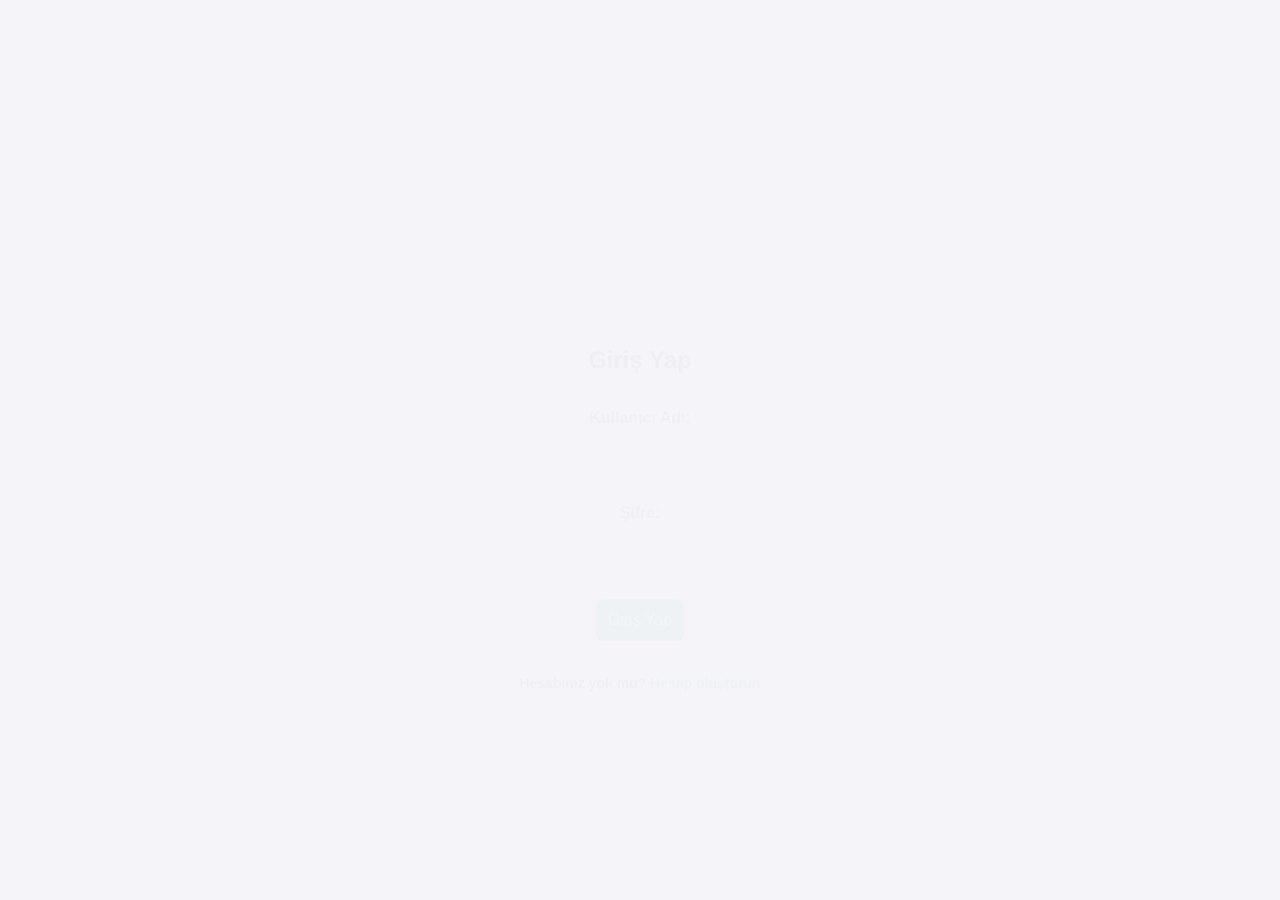
<file: türkçe.html>
<!DOCTYPE html>
<html lang="tr">
<head>
    <meta charset="UTF-8">
    <meta name="viewport" content="width=device-width, initial-scale=1.0">
    <title>Türkçe Ödev Takip Tablosu</title>
    <link rel="icon" href="favicon.ico" type="image/x-icon">
    <link rel="stylesheet" href="https://cdnjs.cloudflare.com/ajax/libs/font-awesome/6.0.0-beta3/css/all.min.css">
    <style>
        body {
            font-family: Arial, sans-serif;
            background: #ffebee; /* Kırmızı tonları */
            margin: 0;
            padding: 0;
            color: #333;
        }

        .container {
            width: 80%;
            margin: 0 auto;
            padding: 20px;
            background-color: #fff;
            box-shadow: 0 2px 10px rgba(0, 0, 0, 0.1);
            margin-top: 50px;
            border-radius: 10px;
        }

        table {
            width: 100%;
            border-collapse: collapse;
        }

        th, td {
            padding: 10px;
            text-align: left;
            border: 1px solid #d32f2f; /* Kırmızı tonunda sınırlar */
        }

        th {
            background-color: #ffcdd2; /* Açık kırmızı */
        }

        td[contenteditable="true"] {
            background-color: #ffebee;
            cursor: pointer;
        }

        footer {
            text-align: center;
            margin-top: 50px;
            font-size: 14px;
        }

        #saveButton {
            padding: 10px 20px;
            background-color: #d32f2f; /* Kırmızı buton */
            color: white;
            border: none;
            cursor: pointer;
            font-size: 16px;
            margin-top: 20px;
        }

        #saveButton:hover {
            background-color: #c62828; /* Koyu kırmızı hover efekti */
        }

        /* Renk Paleti */
        :root {
            --primary-color: #d32f2f; /* Kırmızı Tema */
            --secondary-color: #c62828;
            --accent-color: #ff5252;
            --background-light: #ffebee;
            --background-dark: #b71c1c;
            --text-light: #ffffff;
            --text-dark: #000000;
            --text-muted: #757575;
        }

        body {
            font-family: Arial, sans-serif;
            margin: 0;
            padding: 0;
            background: linear-gradient(270deg, #ff8a80, #ff5252);
            background-size: 400% 400%;
            animation: bgMove 10s infinite alternate;
            color: var(--primary-color);
            transition: background-color 0.3s, color 0.3s;
        }

        @keyframes bgMove {
            0% { background-position: 0% 50%; }
            100% { background-position: 100% 50%; }
        }

        .container {
            max-width: 800px;
            margin: auto;
            background: white;
            padding: 20px;
            border-radius: 10px;
            box-shadow: 0 0 10px rgba(0, 0, 0, 0.1);
            opacity: 0;
            transform: translateY(50px);
            animation: fadeUp 1s forwards ease-out;
        }

        h1, button, table, footer {
            opacity: 0;
            transform: translateY(50px);
            animation: fadeUp 1s forwards ease-out;
        }

        h1 { animation-delay: 0.2s; }
        button { animation-delay: 0.4s; }
        table { animation-delay: 0.6s; }
        footer { animation-delay: 0.8s; }

        @keyframes fadeUp {
            100% {
                opacity: 1;
                transform: translateY(0);
            }
        }

        footer {
            text-align: center;
            font-size: 14px;
            color: var(--primary-color);
            margin-top: 30px;
        }

        .readonly {
            color: var(--text-muted);
        }

        body.dark-mode .readonly {
            color: var(--text-dark);
        }

        p{
            color: #000000;
        }
                /* Renk Paleti */
                :root {
            --primary-color: #d32f2f; /* Kırmızı */
            --secondary-color: #388e3c;
            --accent-color: #fbc02d;
            --background-light: #f2d7d5;
            --background-dark: #2c3e50;
            --text-light: #ffffff;
            --text-dark: #000000;
            --text-muted: #607d8b;
        }

        body {
            font-family: Arial, sans-serif;
            margin: 0;
            padding: 0;
            background: linear-gradient(270deg, #d32f2f, #ff5252);
            background-size: 400% 400%;
            animation: bgMove 10s infinite alternate;
            color: var(--primary-color);
            transition: background-color 0.3s, color 0.3s;
        }

        @keyframes bgMove {
            0% { background-position: 0% 50%; }
            100% { background-position: 100% 50%; }
        }

        /* Gece Modu Arka Plan Animasyonu */
        @keyframes nightBackground {
            0% {
                background: linear-gradient(45deg, #2c3e50, #34495e, #7f8c8d, #95a5a6);
            }
            50% {
                background: linear-gradient(45deg, #2f3640, #4e5d6c, #8e979f, #7f8c8d);
            }
            100% {
                background: linear-gradient(45deg, #2c3e50, #34495e, #7f8c8d, #95a5a6);
            }
        }

        .container {
            max-width: 800px;
            margin: auto;
            background: white;
            padding: 20px;
            border-radius: 10px;
            box-shadow: 0 0 10px rgba(0, 0, 0, 0.1);
            opacity: 0;
            transform: translateY(50px);
            animation: fadeUp 1s forwards ease-out;
        }

        h1, button, table, footer {
            opacity: 0;
            transform: translateY(50px);
            animation: fadeUp 1s forwards ease-out;
        }

        h1 { animation-delay: 0.2s; }
        button { animation-delay: 0.4s; }
        table { animation-delay: 0.6s; }
        footer { animation-delay: 0.8s; }

        @keyframes fadeUp {
            100% {
                opacity: 1;
                transform: translateY(0);
            }
        }

        /* Gece/Gündüz Modu */
        body.dark-mode {
            background: linear-gradient(45deg, #2c3e50, #34495e, #7f8c8d, #95a5a6);
            animation: nightBackground 10s infinite alternate;
            color: var(--text-light);
        }

        .container.dark-mode {
            background-color: #34495e;
        }

        /* Tablo ve Butonlar */
        table {
            width: 100%;
            border-collapse: collapse;
            margin-top: 20px;
        }

        table, th, td {
            border: 1px solid var(--primary-color);
        }

        th, td {
            padding: 10px;
            text-align: left;
        }

        th {
            background: var(--accent-color);
            color: var(--text-light);
        }

        td {
            background-color: #bbdefb;
        }

        td.readonly {
            background-color: #e1f5fe;
            font-style: italic;
        }

        /* Gece/Gündüz Modu Butonu */
        #mode-toggle {
            background-color: var(--secondary-color);
            color: var(--text-light);
            padding: 10px 20px;
            border: none;
            cursor: pointer;
            margin-top: 20px;
            font-size: 20px;
            transition: background-color 0.3s;
            display: flex;
            align-items: center;
            justify-content: center;
        }

        #mode-toggle:hover {
            background-color: #388e3c;
        }

        #mode-toggle .icon {
            margin-right: 10px;
        }

        footer {
            text-align: center;
            font-size: 14px;
            color: var(--primary-color);
            margin-top: 30px;
        }

        /* Ödev Yok yazılarının renk düzeni */
        .readonly {
            color: var(--text-muted);
        }

        body.dark-mode .readonly {
            color: var(--text-dark);
        }
        p{
            color: #000000;
        }

    </style>
</head>
<body>
    <div class="container">
        <h1>Türkçe Ödev Takip</h1>
        <div id="welcomeMessage"></div>
        <table>
            <tr>
                <th>Aktif Ödevler</th>
                <th>Hangi Kitaptan</th>
                <th>Nerelerden</th>
            </tr>
            <tr>
                <td id="assignment1" class="readonly">Ödev Yok</td>
                <td class="readonly">Ödev Yok</td>
                <td class="readonly">Ödev Yok</td>
            </tr>
            <tr>
                <td id="assignment2" class="readonly">Ödev Yok</td>
                <td class="readonly">Ödev Yok</td>
                <td class="readonly">Ödev Yok</td>
            </tr>
            <tr>
                <td id="assignment3" class="readonly">Ödev Yok</td>
                <td class="readonly">Ödev Yok</td>
                <td class="readonly">Ödev Yok</td>
            </tr>
        </table>

        <button id="saveButton">Kaydet</button>
    </div>

    <footer>
        <p>&copy; 2025 Türkçe Ödev Takip | Tüm hakları saklıdır.</p>
    </footer>

    <script>
        window.addEventListener('load', function() {
            const loggedInUser = localStorage.getItem('loggedInUser');
            const welcomeMessage = document.getElementById('welcomeMessage');
            const saveButton = document.getElementById('saveButton');

            if (loggedInUser) {
                welcomeMessage.textContent = `Hoş geldiniz, ${loggedInUser}!`;

                // Sadece operatörlerin ödevleri değiştirmesine izin ver
                if (loggedInUser === 'uras' || loggedInUser === 'inan') {
                    document.getElementById('assignment1').contentEditable = true;
                    document.getElementById('assignment2').contentEditable = true;
                    document.getElementById('assignment3').contentEditable = true;

                    // Kaydet butonunun etkinleştirilmesi
                    saveButton.disabled = false;
                } else {
                    // Diğer kullanıcılar için kaydet butonunu devre dışı bırak
                    saveButton.disabled = true;
                }
            } else {
                window.location.href = 'index.html'; // Giriş yapılmadıysa yönlendir
            }

            // Ödevler kaydedildiğinde, localStorage'a kaydet
            saveButton.addEventListener('click', function() {
                if (loggedInUser === 'uras' || loggedInUser === 'inan') {
                    // Ödevlerin içeriğini al
                    const assignment1 = document.getElementById('assignment1').textContent;
                    const assignment2 = document.getElementById('assignment2').textContent;
                    const assignment3 = document.getElementById('assignment3').textContent;

                    // Ödevleri localStorage'a kaydet
                    localStorage.setItem('assignment1', assignment1);
                    localStorage.setItem('assignment2', assignment2);
                    localStorage.setItem('assignment3', assignment3);

                    alert('Ödevler kaydedildi!');
                } else {
                    alert('Sadece operatörler bu işlemi yapabilir.');
                }
            });

            // Sayfa yüklendiğinde, daha önce kaydedilen ödevleri yükle
            const savedAssignment1 = localStorage.getItem('assignment1');
            const savedAssignment2 = localStorage.getItem('assignment2');
            const savedAssignment3 = localStorage.getItem('assignment3');

            if (savedAssignment1) document.getElementById('assignment1').textContent = savedAssignment1;
            if (savedAssignment2) document.getElementById('assignment2').textContent = savedAssignment2;
            if (savedAssignment3) document.getElementById('assignment3').textContent = savedAssignment3;
        });
    </script>
</body>
</html>
</file>
<file: style.css>
/* Genel stil ayarları */
body {
    font-family: Arial, sans-serif;
    margin: 0;
    padding: 0;
    display: flex;
    justify-content: center;
    align-items: center;
    height: 100vh;
    transition: background-color 0.5s ease, color 0.5s ease; /* Arka plan değişim animasyonu */
}

/* Gece ve gündüz modu arka plan renk değişimi */
body.day {
    background-color: #f4f4f9;
    color: #333;
}

body.night {
    background-color: #333;
    color: #f4f4f9;
}

/* Konteyneri ortalama */
.container {
    background-color: #ffffff;
    padding: 30px;
    border-radius: 10px;
    box-shadow: 0 6px 15px rgba(0, 0, 0, 0.1);
    width: 350px;
    display: flex;
    flex-direction: column;
    gap: 20px;
    text-align: center;

    /* Yazılar için animasyon ekliyoruz */
    animation: slideUp 1s ease-out; /* Aşağıdan yukarıya animasyon */
}

/* Yazıları aşağıdan yukarıya doğru kaydıran animasyon */
@keyframes slideUp {
    0% {
        transform: translateY(100px);
        opacity: 0;
    }
    100% {
        transform: translateY(0);
        opacity: 1;
    }
}

/* Başlık stilleri */
h2 {
    margin-bottom: 15px;
}

/* Etiket stilleri */
label {
    font-weight: bold;
    color: #555;
}

/* Input alanları stilleri */
input[type="text"],
input[type="password"] {
    padding: 12px;
    font-size: 16px;
    border: 1px solid #ddd;
    border-radius: 8px;
    width: 100%;
    margin-bottom: 15px;
}

/* Button stilleri */
button {
    background-color: #4CAF50;
    color: white;
    padding: 12px;
    border: none;
    border-radius: 8px;
    font-size: 16px;
    cursor: pointer;
    transition: background-color 0.3s;
}

button:hover {
    background-color: #45a049;
}

/* Bağlantı metni stilleri */
h3 {
    font-size: 14px;
    color: #555;
}

a {
    color: #4CAF50;
    text-decoration: none;
}

a:hover {
    text-decoration: underline;
}

/* Gece/Gündüz mod butonunun stili */
#toggleMode {
    background-color: transparent;
    color: #333;
    padding: 10px;
    border: 2px solid #333;
    border-radius: 50%;
    cursor: pointer;
    font-size: 24px;
    transition: background-color 0.3s, color 0.3s;
    display: flex;
    justify-content: center;
    align-items: center;
    width: 40px; /* Küçük boyut */
    height: 40px; /* Küçük boyut */
    margin-top: 20px;
}

#toggleMode:hover {
    background-color: #333;
    color: white;
}

/* Gece ve gündüz simgeleri */
#modeIcon {
    font-size: 20px; /* İkon büyüklüğü */
    transition: transform 0.3s ease;
}
</file>
<file: register.css>
/* Genel stil ayarları */
body {
    font-family: Arial, sans-serif;
    margin: 0;
    padding: 0;
    display: flex;
    justify-content: center;
    align-items: center;
    height: 100vh;
    transition: background-color 0.5s ease, color 0.5s ease; /* Arka plan değişim animasyonu */
}

/* Gece ve gündüz modu arka plan renk değişimi */
body.day {
    background-color: #f4f4f9;
    color: #333;
}

body.night {
    background-color: #333;
    color: #f4f4f9;
}

/* Konteyneri ortalama */
.container {
    background-color: #ffffff;
    padding: 30px;
    border-radius: 10px;
    box-shadow: 0 6px 15px rgba(0, 0, 0, 0.1);
    width: 350px;
    display: flex;
    flex-direction: column;
    gap: 20px;
    text-align: center;

    /* Yazılar için animasyon ekliyoruz */
    animation: slideUp 1s ease-out; /* Aşağıdan yukarıya animasyon */
}

/* Yazıları aşağıdan yukarıya doğru kaydıran animasyon */
@keyframes slideUp {
    0% {
        transform: translateY(100px);
        opacity: 0;
    }
    100% {
        transform: translateY(0);
        opacity: 1;
    }
}

/* Başlık stilleri */
h2 {
    margin-bottom: 15px;
}

/* Etiket stilleri */
label {
    font-weight: bold;
    color: #555;
}

/* Input alanları stilleri */
input[type="text"],
input[type="password"] {
    padding: 12px;
    font-size: 16px;
    border: 1px solid #ddd;
    border-radius: 8px;
    width: 100%;
    margin-bottom: 15px;
}

/* Button stilleri */
button {
    background-color: #4CAF50;
    color: white;
    padding: 12px;
    border: none;
    border-radius: 8px;
    font-size: 16px;
    cursor: pointer;
    transition: background-color 0.3s;
}

button:hover {
    background-color: #45a049;
}

/* Bağlantı metni stilleri */
h3 {
    font-size: 14px;
    color: #555;
}

a {
    color: #4CAF50;
    text-decoration: none;
}

a:hover {
    text-decoration: underline;
}
</file>
